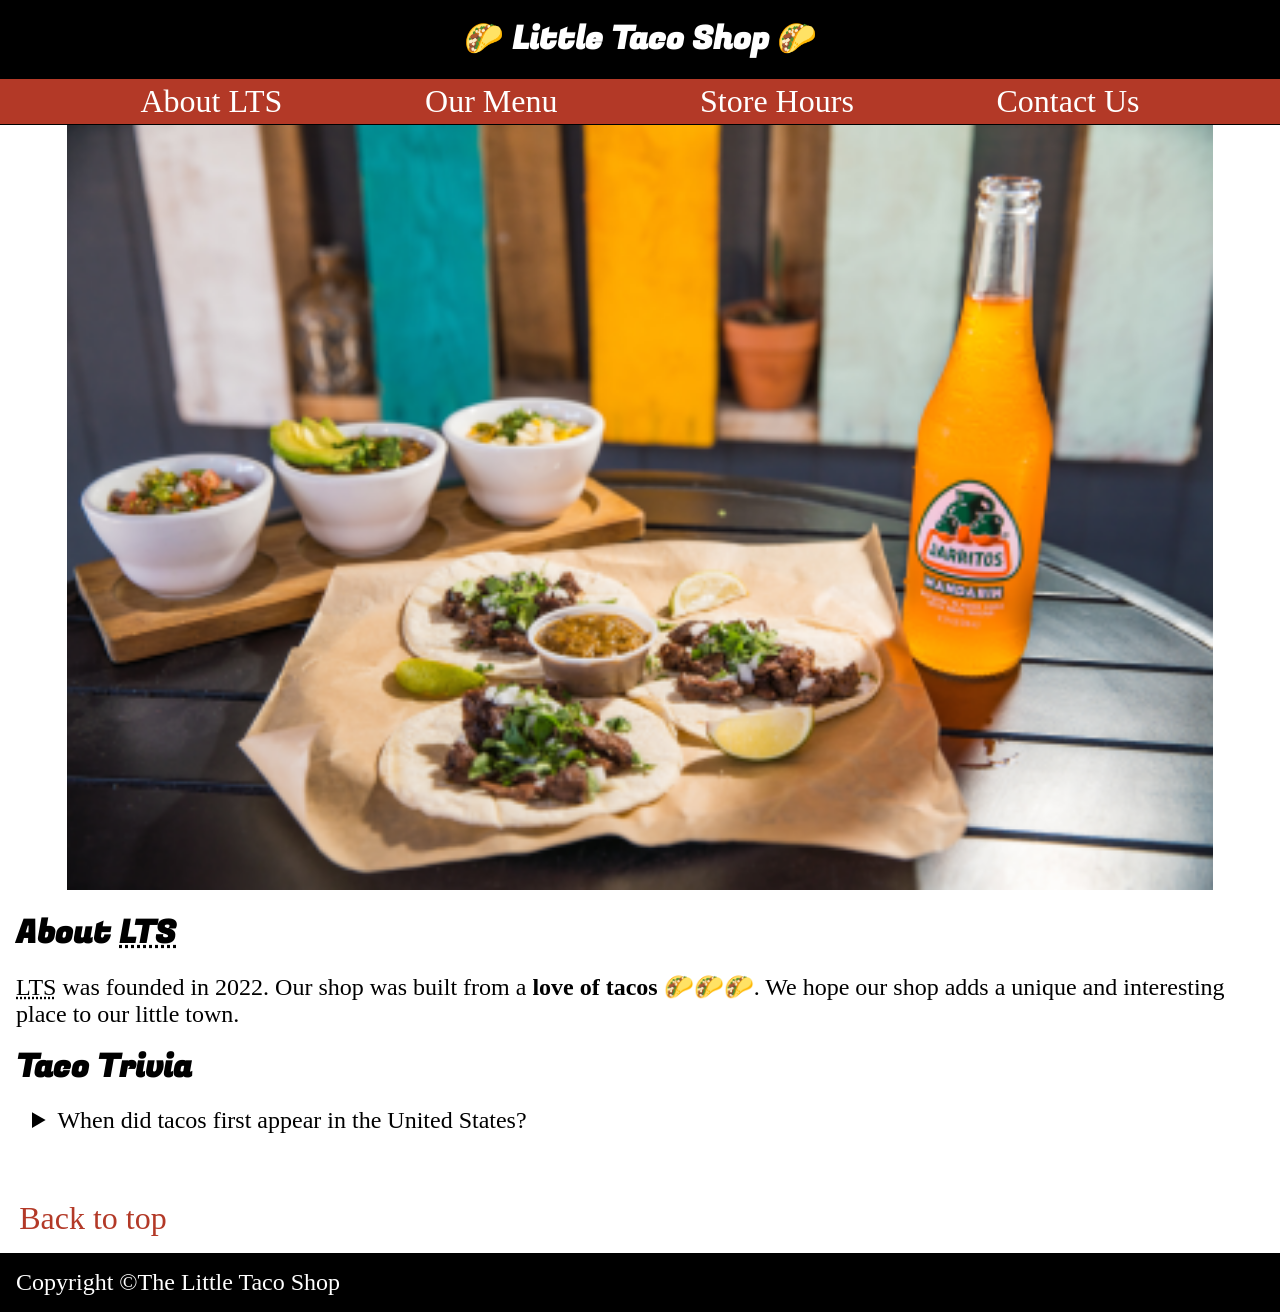
<file: index.html>
<!DOCTYPE html>
<html lang="en">
<head>
    <meta charset="UTF-8">
    <meta name="viewport" content="width=device-width, initial-scale=1.0">
    <title>The Little Taco Shop</title>
    <meta name="author" content="Kavin Anand">
    <meta name="description" content="My site of my little taco shop">
    <link rel="icon" href="img/icon.jpeg">
    <link rel="stylesheet" href="style.css">
</head>
<body>
    <header>
        <div class="top">
            
            <h1>🌮 Little Taco Shop 🌮</h1>
            <nav>
                <a href="#about">About LTS</a>
                <a href="menu.html">Our Menu</a>
                <a href="hours.html">Store Hours</a>
                <a href="contact.html">Contact Us</a>
            </nav>
        </div>
        <div class="img">
            <figure>
                <img src="img/tacos_and_drink_400x267.png" alt="tacos and drink" title="We love tacos!" width="400" height="267">
            </figure>
        </div>
            
        </header>
    
    
    <main>

        <section id="about">
            <h2>About <abbr title="The Little Taco Shop">LTS</abbr></h2>
            <p><abbr title="Little Taco Shop">LTS</abbr> was founded in 2022. Our shop was built from a <strong>love of tacos</strong> 🌮🌮🌮. We hope our shop adds a unique and interesting place to our little town.</p>
            <h3>Taco Trivia</h3>
            <details>
                <summary>When did tacos first appear in the United States?</summary>
                Jeffrey M. Pilcher, taco historian and professor of history at the University of Minnesota, says the earliest mention of tacos in the United States are in a newspaper from 1905. (Source: <a href="https://www.smithsonianmag.com/arts-culture/where-did-the-taco-come-from-81228162/"> Smithsonian Magazine</a>)
            </details>
        </section>
        <br>
        <p class="none"><a href="#">Back to top</a></p>

    </main>


    <footer>Copyright &copy;The Little Taco Shop</footer>

</body>
</html>
</file>
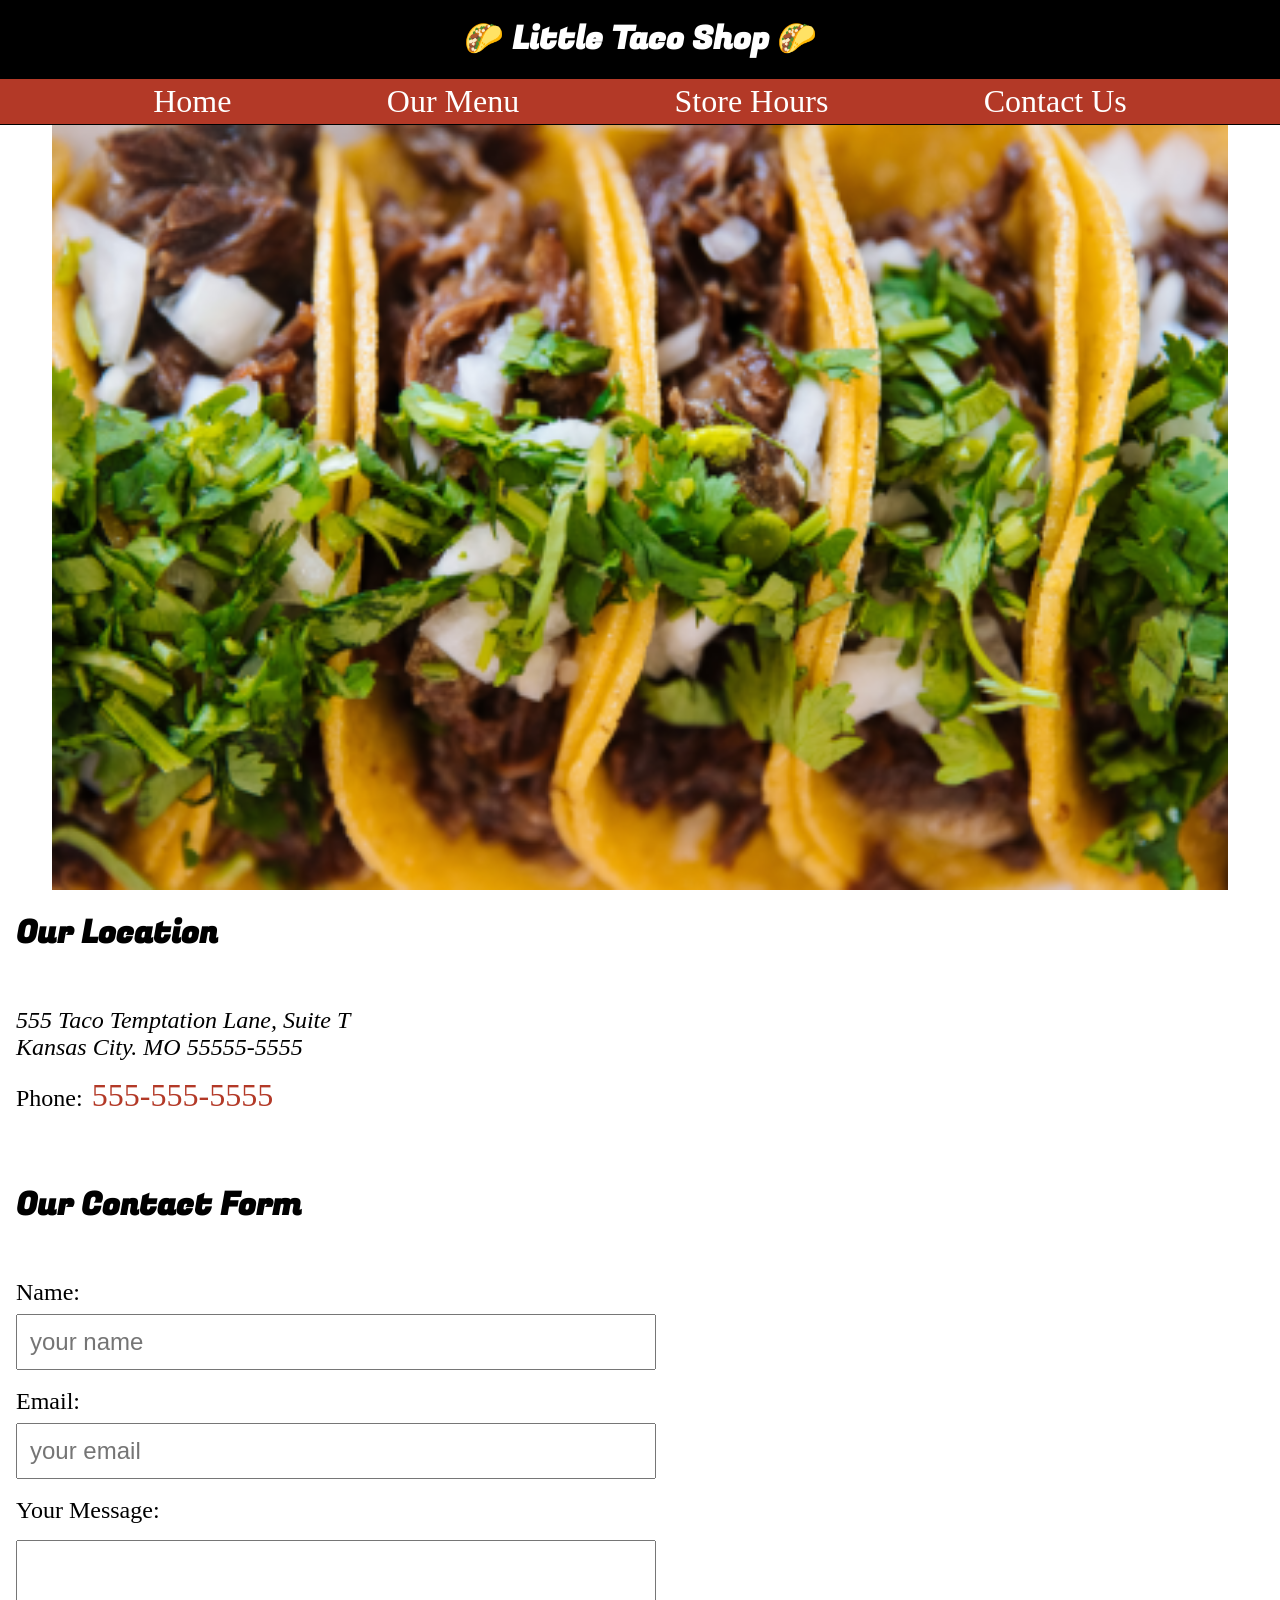
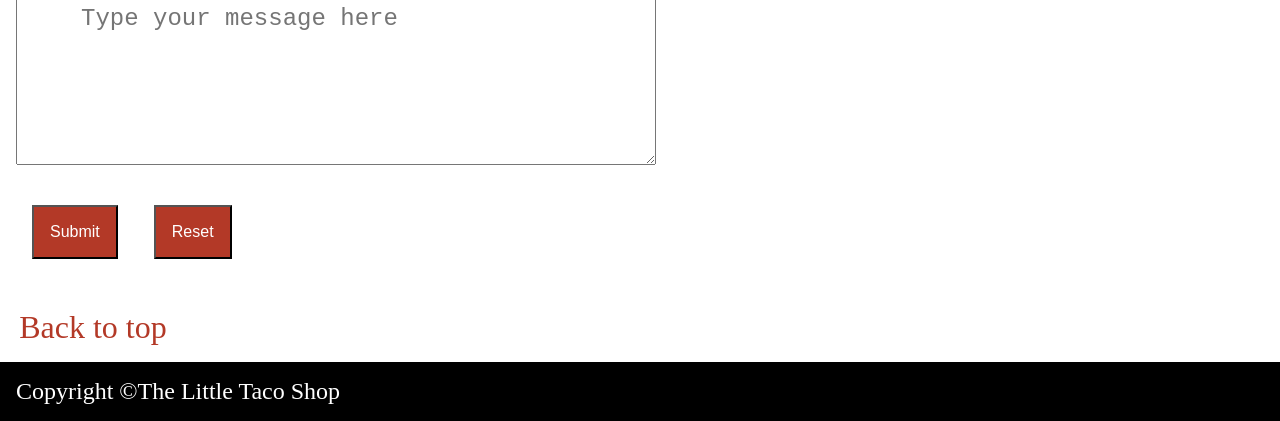
<file: contact.html>
<!DOCTYPE html>
<html lang="en">
<head>
    <meta charset="UTF-8">
    <meta name="viewport" content="width=device-width, initial-scale=1.0">
    <title>The Little Taco Shop - Contact Us</title>
    <meta name="author" content="Kavin Anand">
    <meta name="description" content="Hours page of Little Taco Shop">
    <link rel="icon" href="img/icon.jpeg">
    <link rel="stylesheet" href="style.css">
</head>
<body>
    <div class="container">

        <header>

            <div class="top">
                <h1>🌮 Little Taco Shop 🌮</h1>
                <nav>
                    <a href="index.html">Home</a>
                    <a href="menu.html">Our Menu</a>
                    <a href="hours.html">Store Hours</a>
                    <a href="#contact">Contact Us</a>
                </nav>
            </div>
            <div class="img">
                <figure>
                    <img src="img/tacos_close_up_400x260.png" alt="delicious tacos" title="Delicious tacos!" width="400px" height="260px">
                </figure>
            </div>
        </header>

        <main>
            <section id="contact">
                <h2>Our Location</h2>
                <br>
                <address>555 Taco Temptation Lane, Suite T <br>Kansas City. MO 55555-5555</address>
                <p>Phone: <a href="tel:555-555-5555">555-555-5555</a></p>
                <br><br>
                <h2>Our Contact Form</h2>
                <br>
                
                <form action="contact.html">
                    <label for="name">Name:</label>
                    <br>
                    <input type="text" name="name" id="name" placeholder="your name" required>
                    <br><br>

                    <label for="email">Email:</label>
                    <br>
                    <input type="email" name="email" id="email" placeholder="your email" required>
                    <br><br>

                    <label for="yourmessage">Your Message:</label>
                    <br>
                    <textarea name="yourmessage" id="youremessage" placeholder="Type your message here"></textarea>
                    <br><br><br>
                    <button type="submit">Submit</button>
                    <button type="reset">Reset</button>
                </form>
                <br>
                <p><a href="#">Back to top</a></p>
            </section>
        </main>

        <footer>Copyright &copy;The Little Taco Shop</footer>
    </div>  
</body>
</html>
</file>
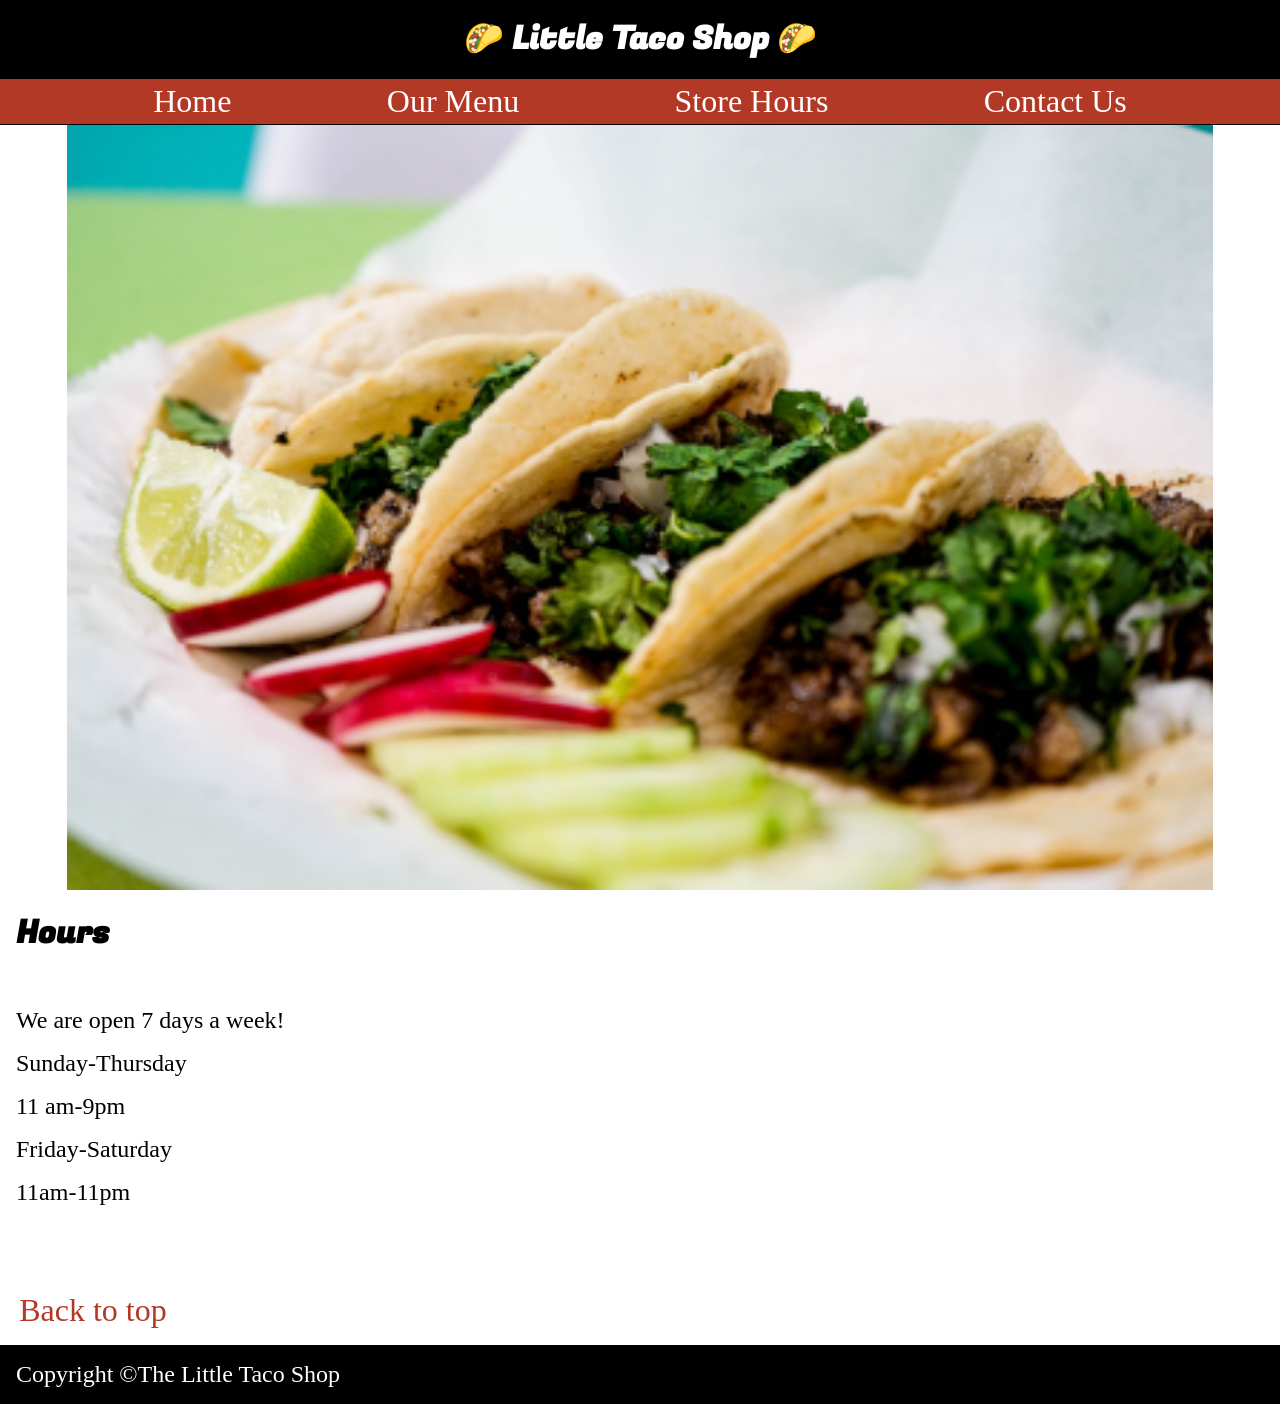
<file: hours.html>
<!DOCTYPE html>
<html lang="en">
<head>
    <meta charset="UTF-8">
    <meta name="viewport" content="width=device-width, initial-scale=1.0">
    <title>The Little Taco Shop - Hours</title>
    <meta name="author" content="Kavin Anand">
    <meta name="description" content="Hours page of Little Taco Shop">
    <link rel="icon" href="img/icon.jpeg">
    <link rel="stylesheet" href="style.css">
</head>
<body>

    <header>
        <div class="top">
            <h1>🌮 Little Taco Shop 🌮</h1>
            <nav>
                <a href="index.html">Home</a>
                <a href="menu.html">Our Menu</a>
                <a href="#hours">Store Hours</a>
                <a href="contact.html">Contact Us</a>
            </nav>
        </div>
        <div class="img">
            <figure>
                <img src="img/tacos_tray_400x267.png" alt="yummy tacos" title="Yummy Tacos!" width="400px" height="267px">
            </figure>
        </div>
    </header>

    <main>
        <section id="hours">
            <h2>Hours</h2>
            <br>
            <p>We are open 7 days a week!</p>
            <p>Sunday-Thursday</p>
            <p>11 am-9pm</p>
            <p>Friday-Saturday </p>
            <p>11am-11pm</p>
            <br><br>
        </section>
        <br>
        <p><a href="#">Back to top</a></p>
    </main>

    <footer>Copyright &copy;The Little Taco Shop</footer>
    </body>
</html>
</file>
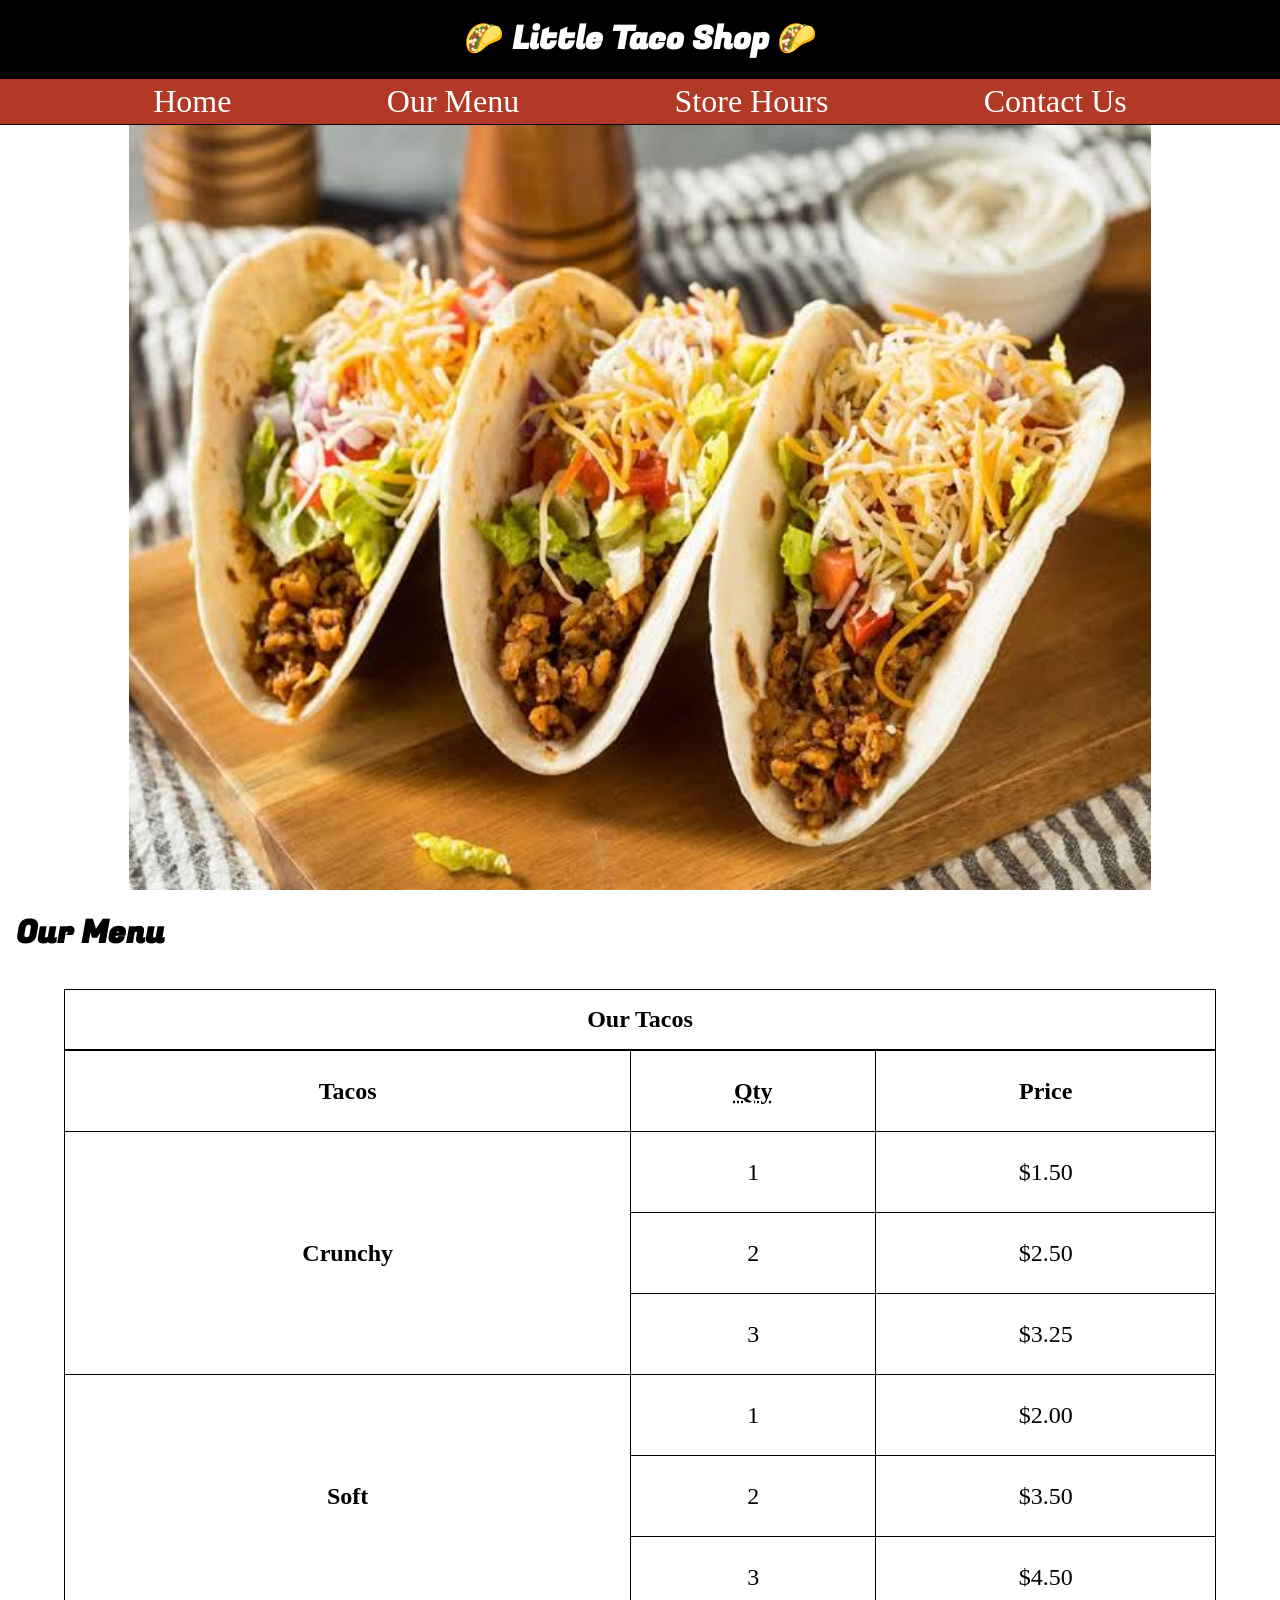
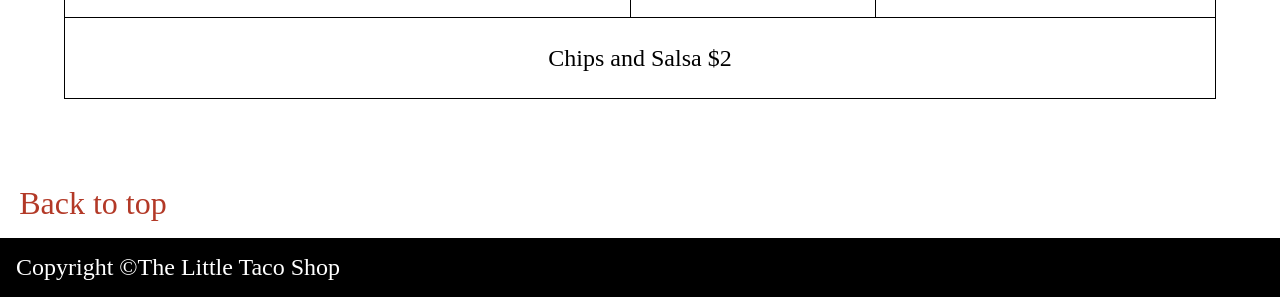
<file: menu.html>
<!DOCTYPE html>
<html lang="en">
<head>
    <meta charset="UTF-8">
    <meta name="viewport" content="width=device-width, initial-scale=1.0">
    <title>The Little Taco Shop - Menu</title>
    <link rel="icon" href="img/icon.jpeg">
    <link rel="stylesheet" href="style.css">
</head>
<body>

    <header>
        <div class="top">
        
            <h1>🌮 Little Taco Shop 🌮</h1>
            <nav>
                <a href="index.html">Home</a>
                <a href="#menu">Our Menu</a>
                <a href="hours.html">Store Hours</a>
                <a href="contact.html">Contact Us</a>
            </nav>
        </div>
        <div class="img">
             <figure>
                <img src="img/images.jpeg" alt="tacos" title="Tacos!" width="640" height="479">
            </figure>
        </div>
    </header>
    
    <main>
        <section id="menu">
            <h2>Our Menu</h2>
            <div class="table">
                <table>
                    <thead>
                        <caption>Our Tacos</caption>
                        <tr>
                            <th>Tacos</th>
                                <th scope="col"><abbr title="Quantity">Qty</abbr></th>
                                <th scope="col">Price</th>
                            </th>
                        </tr>
                    </thead>
                    <tbody>

                        <tr>
                            <th scope="row" rowspan="3">Crunchy</th>
                            <td>1</td>
                            <td>$1.50</td>
                        </tr>

                        <tr>
                            <td>2</td>
                            <td>$2.50</td>
                        </tr>

                        <tr>
                            <td>3</td>
                            <td>$3.25</td>
                        </tr>

                        <tr>
                            <th scope="row" rowspan="3">Soft</th>
                            <td>1</td>
                            <td>$2.00</td>
                        </tr>

                        <tr>
                            <td>2</td>
                            <td>$3.50</td>
                        </tr>
                        <tr>
                            <td>3</td>
                            <td>$4.50</td>
                        </tr>
                        <tr>
                            <td colspan="3">Chips and Salsa $2</td>
                        </tr>
                    </tbody>
                </table>
            </div>
                
                
            <br><br>
        </section>
        <br>
        <p><a href="#">Back to top</a></p>
    </main>

    <footer>Copyright &copy;The Little Taco Shop</footer>
</body>
</html>
</file>
<file: style.css>
@import url('https://fonts.googleapis.com/css2?family=Fugaz+One&display=swap');

/*page reset*/
*{
    margin:0;
    padding: 0;
    box-sizing: border-box;
}

html{
    scroll-behavior: smooth;
}

body{
    min-height: 100vh;
}

.top{
    position:sticky;
    top:0;   
}

h1{
    background-color: black;
    color: white; 
    width: 100%;
    text-align: center;
    font-family: "Fugaz One", cursive;
    font-size: 1.5rem;
    padding: 1rem;
}

nav{
    background-color: white;
    display: flex;
    justify-content: space-evenly;
    border-bottom: 1px solid black;
    padding: 1px;
    background-color: #b33927;
}

a{
    text-decoration: none;
    padding: 0.2rem;
    color: #b33927;
}

nav a{
    color: white;
}

a:hover, a:focus{
    opacity: 50%;
}

img{
    width: 100%;
    height: auto;
}

h2,h3{
    margin: 1rem;
    font-family: "Fugaz One", cursive;
}

p, details, summary{
    margin: 1rem;
}

address{
    margin: 1rem;
}

tr{
    height:9vh;
}

table, td, th, caption{
    border: 1px solid black;

}

table{
    width: 90%;
    height: 80%;
    margin: 1rem;
    border-collapse: collapse;
    text-align: center;
  
}

caption{
    min-height: 80%;
    padding: 1rem;
    font-weight: bold;
}

.table{
    display: flex;
    justify-content: center;
}

form{
    margin: 1rem;
}

input{
    margin-top: 0.5rem;
    padding: 0.75rem;
    width: 100%;
}

textarea{
    margin-top:1rem;
    width: 100%;
    padding:4rem;
}

button{
    margin: 0rem 1rem;
    padding: 0.5rem;
    background-color: #b33927;
    color: white;
}

footer{
    
    background-color: black;
    color: white;
    padding:1rem
}

/*tablet design*/
@media screen and (min-width: 768px) {

    label, input, textarea{
        font-size: 1rem;
    } 

    input, textarea{
        width: 75vw;
    }

    textarea{
        height: 25vh;;
    }
    
}

/*laptop design*/
@media screen and (min-width: 1024px) {
    
     h1, h2, h3, a{
        font-size: 2rem;
    }

    p, details,s ummary, address, footer{
        font-size: 1.5rem;
    }

    img{
        height: 85vh;
        width: auto;
    }

    .img{
        display: flex;
        justify-content: center;
        align-items: center;

    }

    table{
        font-size: 1.5rem;
    }

    label, input, textarea{
        font-size: 1.5rem;
    }

    input, textarea{
        width: 50vw;
    }


    button{
        padding: 1rem;
        font-size: inherit;
    }

}
</file>
